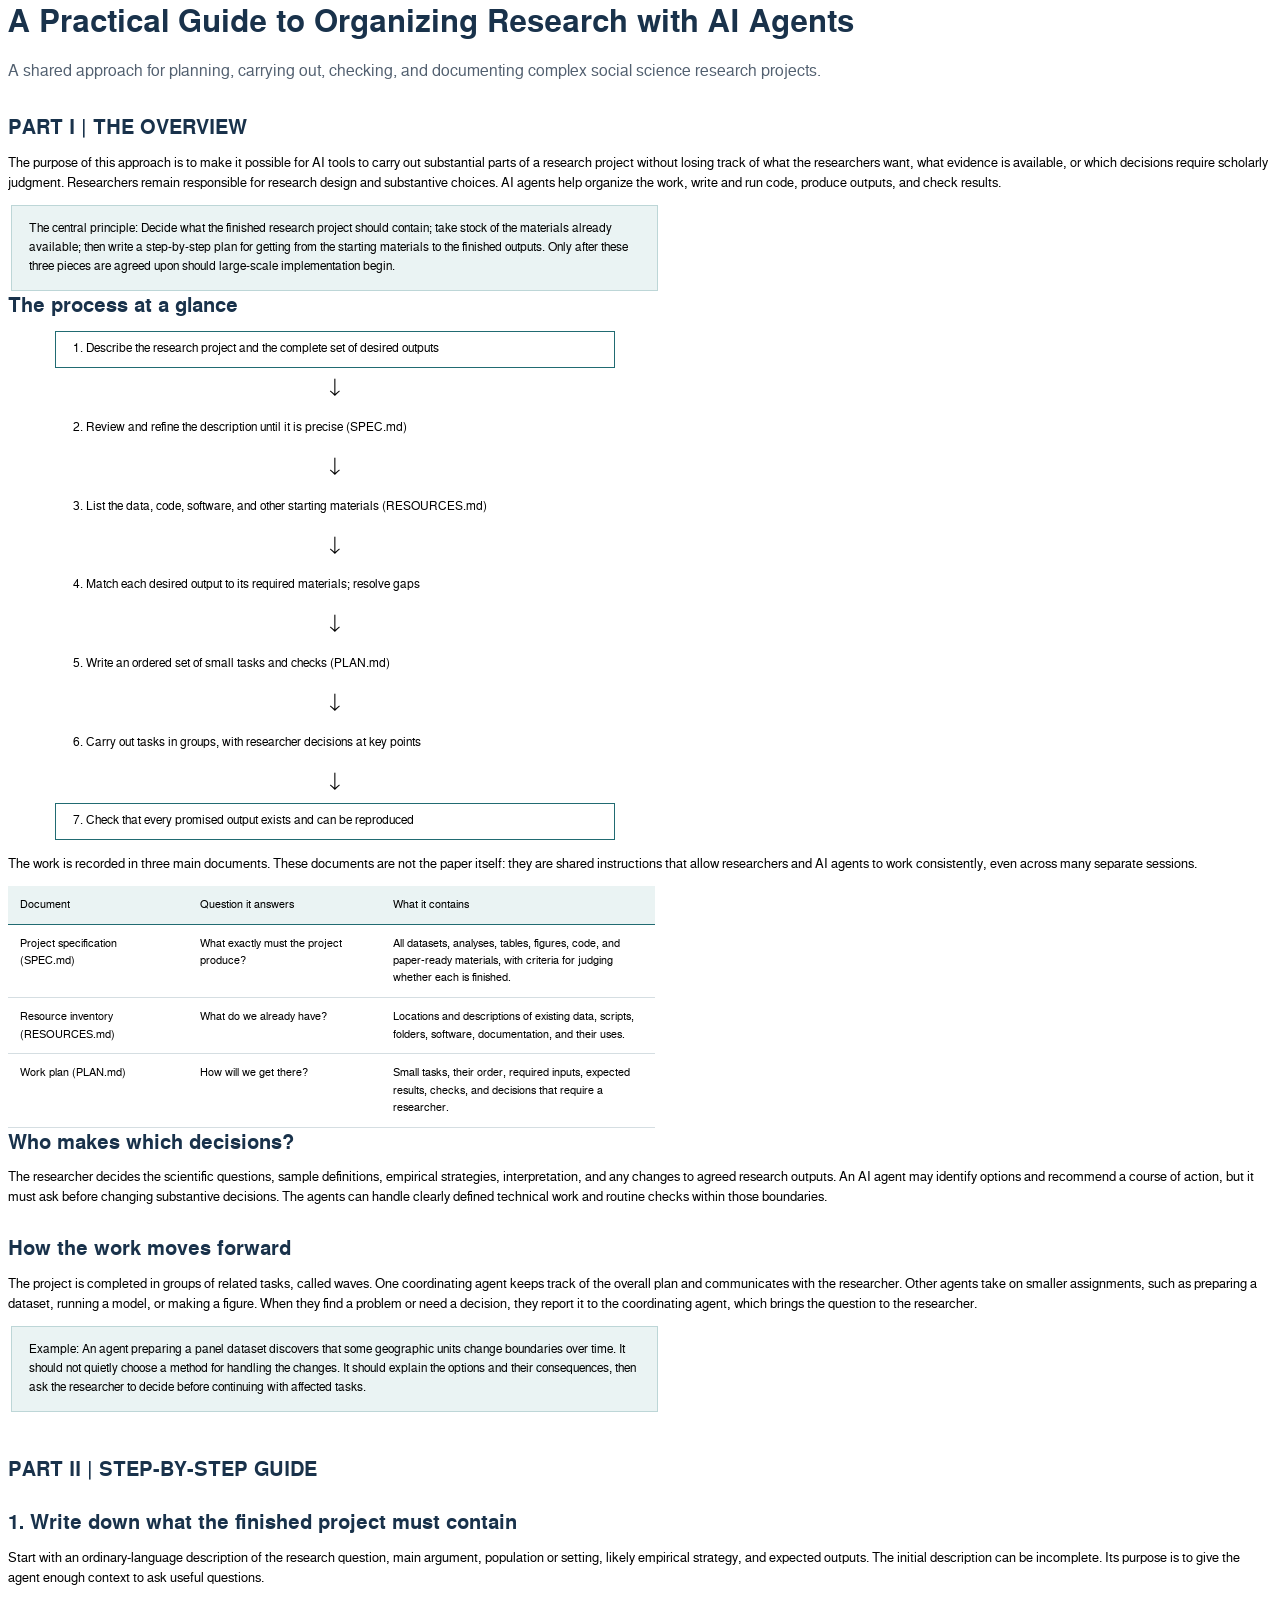
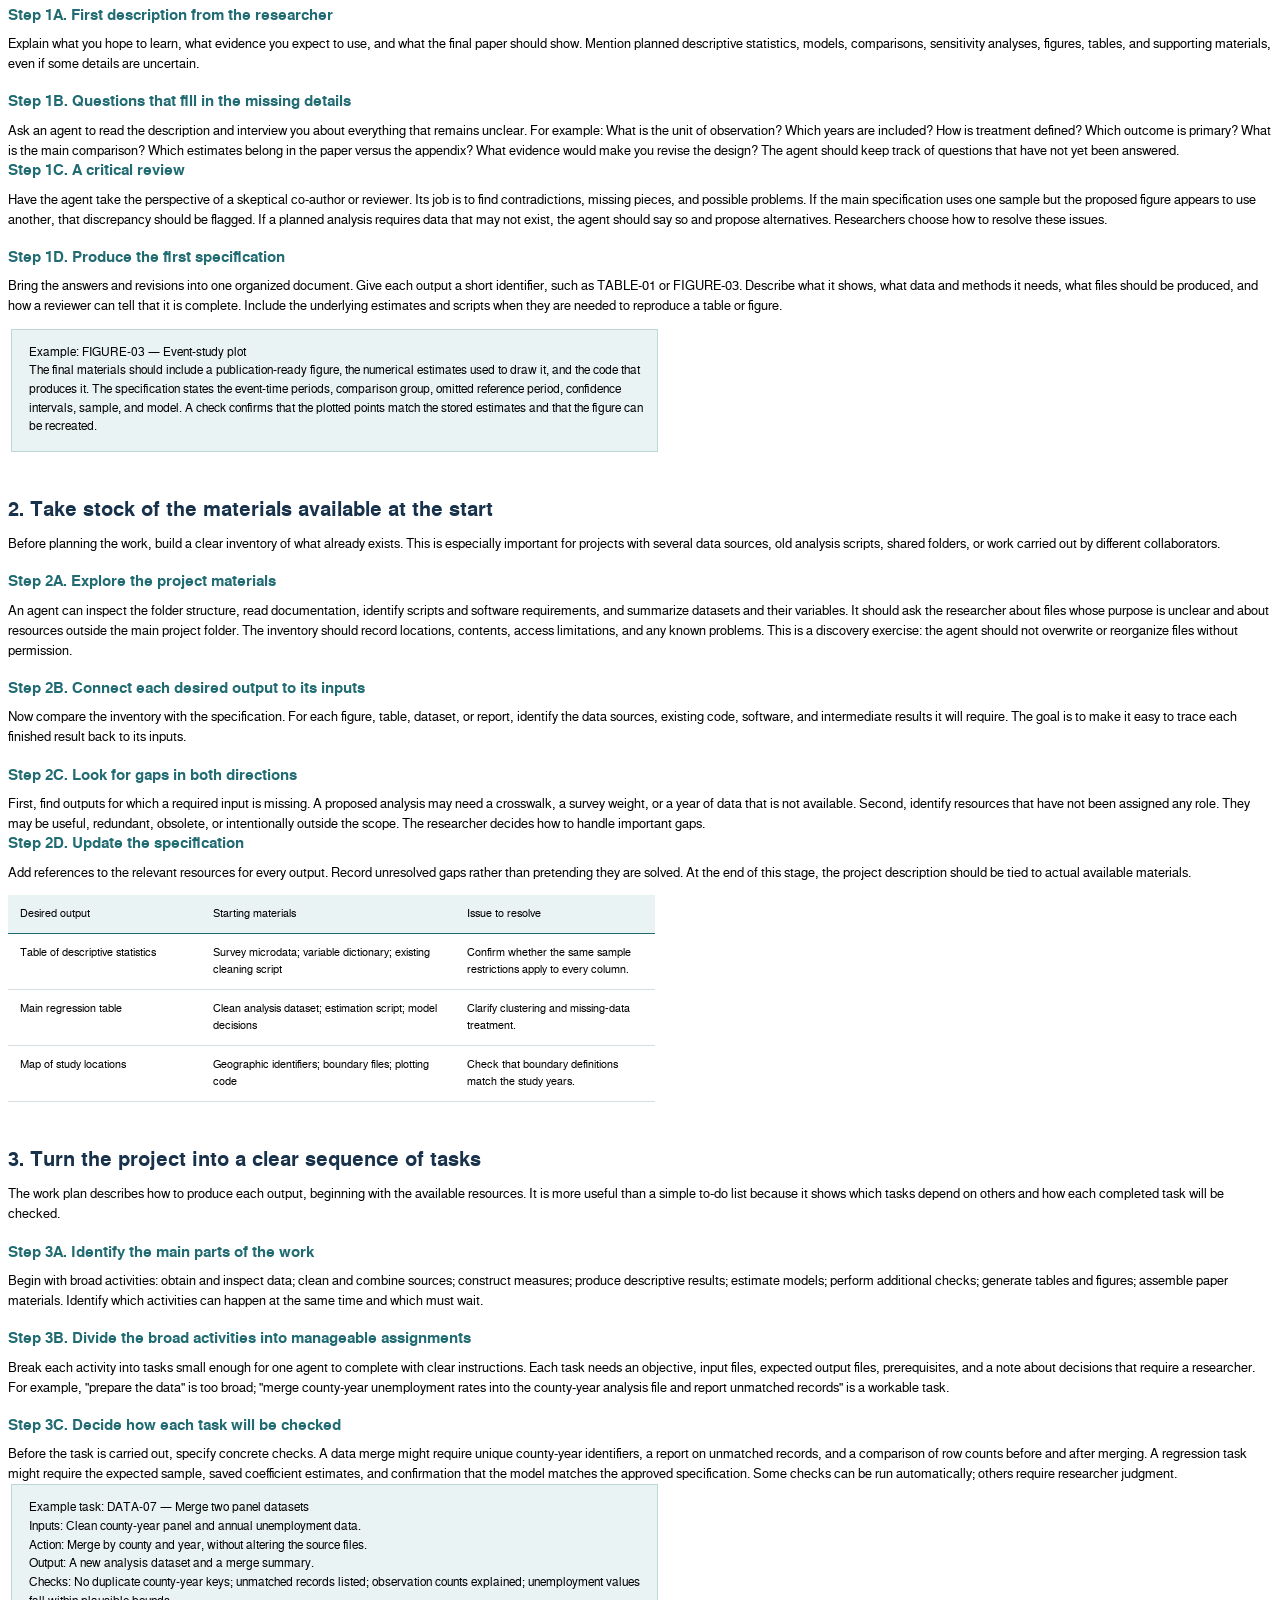
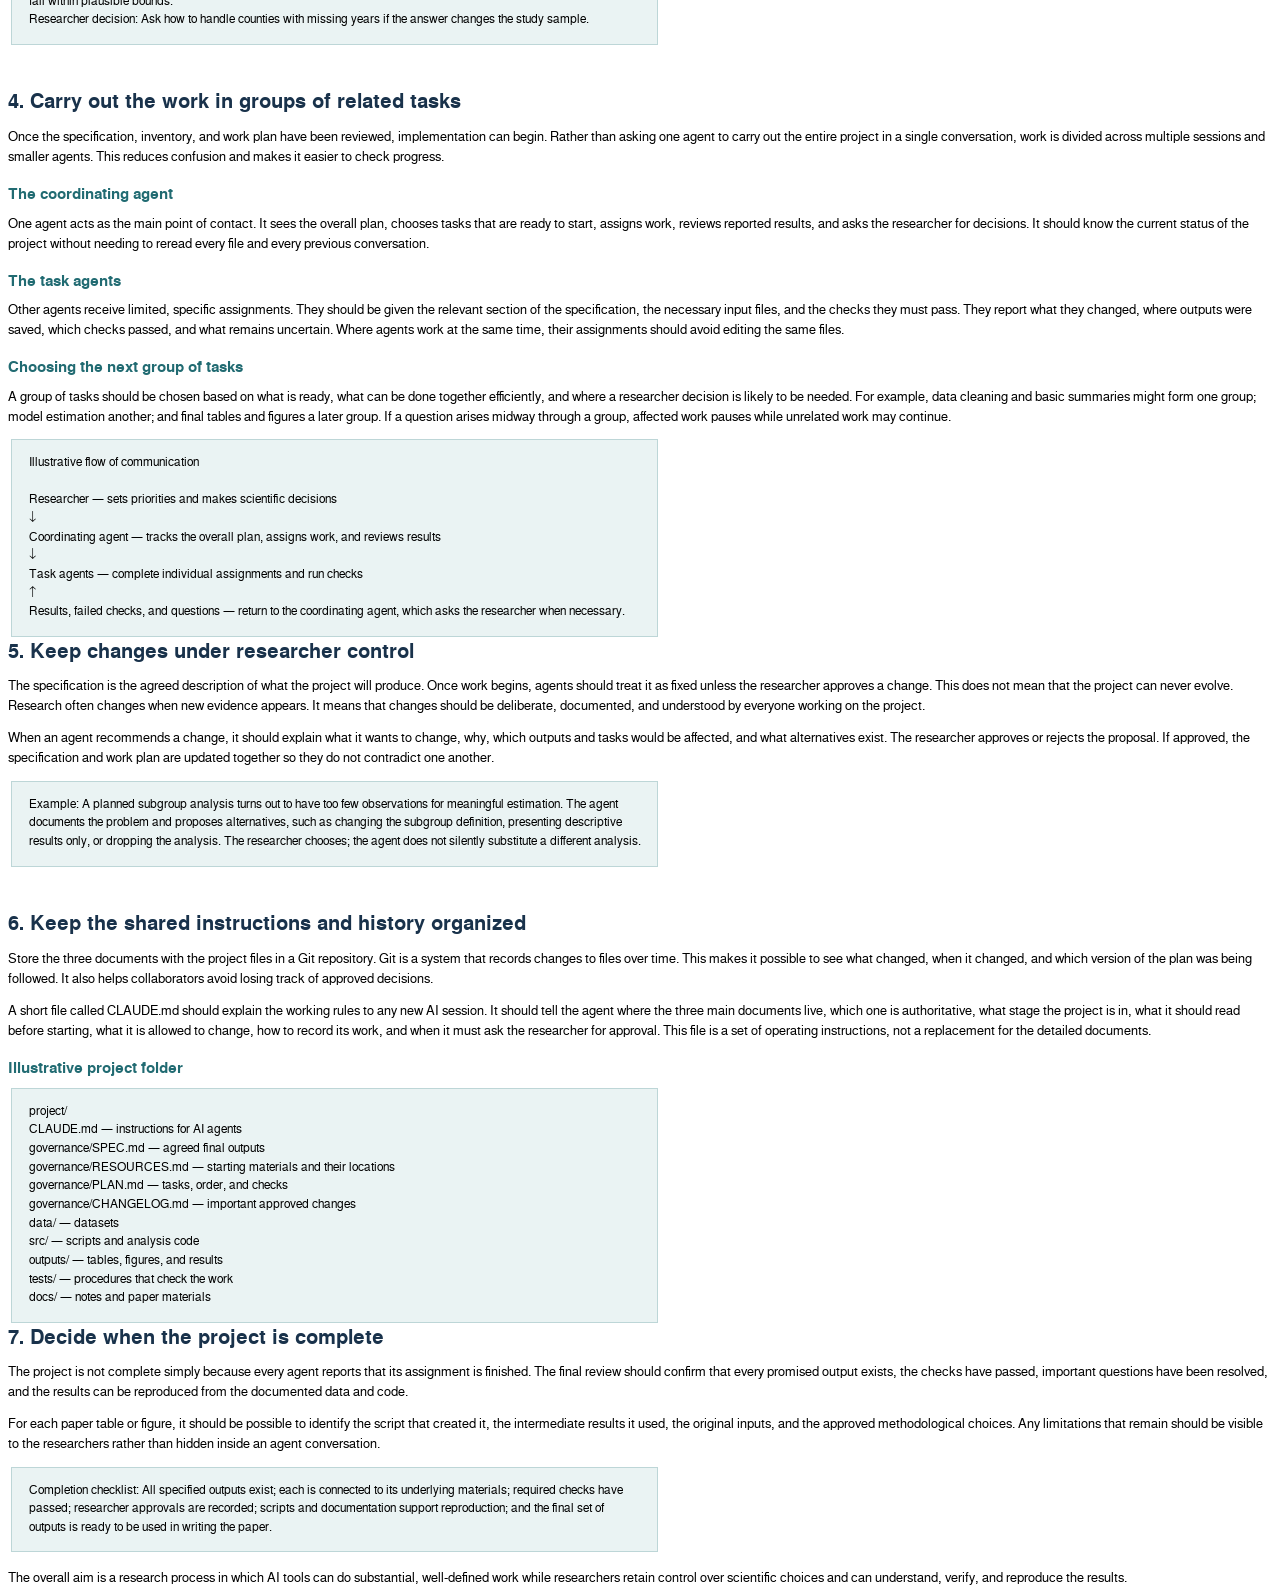
<file: research-guide/source/guide.html>
<!doctype html>
<html lang="en">
<head>
<meta charset="utf-8">
<!-- Source for "A Practical Guide to Organizing Research with AI Agents".
     Rebuilt v1 from the ReportLab PDF (Agentic_Research_Workflow_Research_Guide.pdf).
     Build: python build.py  ->  ../out/Research_Guide_rebuilt_v1.pdf
     Elements with class="pb" start a new page; they mirror the page breaks of
     the original PDF and can be removed if content changes. -->
<title>Agentic Research Workflow: A Practical Guide</title>
<meta name="author" content="Research collaboration">
<link rel="stylesheet" href="guide.css">
</head>
<body>

<!-- ============ PAGE 1 ============ -->
<h1>A Practical Guide to Organizing Research with AI Agents</h1>
<p class="subtitle">A shared approach for planning, carrying out, checking, and documenting complex social science research projects.</p>

<h2>PART I | THE OVERVIEW</h2>
<p>The purpose of this approach is to make it possible for AI tools to carry out substantial parts of a research project without losing track of what the researchers want, what evidence is available, or which decisions require scholarly judgment. Researchers remain responsible for research design and substantive choices. AI agents help organize the work, write and run code, produce outputs, and check results.</p>

<div class="callout">The central principle: Decide what the finished research project should contain; take stock of the materials already available; then write a step-by-step plan for getting from the starting materials to the finished outputs. Only after these three pieces are agreed upon should large-scale implementation begin.</div>

<!-- ============ PAGE 2 ============ -->
<h2 class="pb">The process at a glance</h2>
<div class="flow">
  <div class="step boxed">1. Describe the research project and the complete set of desired outputs</div>
  <div class="arrow">↓</div>
  <div class="step">2. Review and refine the description until it is precise (SPEC.md)</div>
  <div class="arrow">↓</div>
  <div class="step">3. List the data, code, software, and other starting materials (RESOURCES.md)</div>
  <div class="arrow">↓</div>
  <div class="step">4. Match each desired output to its required materials; resolve gaps</div>
  <div class="arrow">↓</div>
  <div class="step">5. Write an ordered set of small tasks and checks (PLAN.md)</div>
  <div class="arrow">↓</div>
  <div class="step">6. Carry out tasks in groups, with researcher decisions at key points</div>
  <div class="arrow">↓</div>
  <div class="step boxed">7. Check that every promised output exists and can be reproduced</div>
</div>

<p>The work is recorded in three main documents. These documents are not the paper itself: they are shared instructions that allow researchers and AI agents to work consistently, even across many separate sessions.</p>

<table class="docs">
  <colgroup><col style="width:135pt"><col style="width:145pt"><col style="width:205pt"></colgroup>
  <thead><tr><th>Document</th><th>Question it answers</th><th>What it contains</th></tr></thead>
  <tbody>
    <tr><td>Project specification<br>(SPEC.md)</td><td>What exactly must the project produce?</td><td>All datasets, analyses, tables, figures, code, and paper-ready materials, with criteria for judging whether each is finished.</td></tr>
    <tr><td>Resource inventory<br>(RESOURCES.md)</td><td>What do we already have?</td><td>Locations and descriptions of existing data, scripts, folders, software, documentation, and their uses.</td></tr>
    <tr><td>Work plan (PLAN.md)</td><td>How will we get there?</td><td>Small tasks, their order, required inputs, expected results, checks, and decisions that require a researcher.</td></tr>
  </tbody>
</table>

<!-- ============ PAGE 3 ============ -->
<h2 class="pb">Who makes which decisions?</h2>
<p>The researcher decides the scientific questions, sample definitions, empirical strategies, interpretation, and any changes to agreed research outputs. An AI agent may identify options and recommend a course of action, but it must ask before changing substantive decisions. The agents can handle clearly defined technical work and routine checks within those boundaries.</p>

<h2>How the work moves forward</h2>
<p>The project is completed in groups of related tasks, called waves. One coordinating agent keeps track of the overall plan and communicates with the researcher. Other agents take on smaller assignments, such as preparing a dataset, running a model, or making a figure. When they find a problem or need a decision, they report it to the coordinating agent, which brings the question to the researcher.</p>

<div class="callout">Example: An agent preparing a panel dataset discovers that some geographic units change boundaries over time. It should not quietly choose a method for handling the changes. It should explain the options and their consequences, then ask the researcher to decide before continuing with affected tasks.</div>

<h2>PART II | STEP-BY-STEP GUIDE</h2>

<h2>1. Write down what the finished project must contain</h2>
<p>Start with an ordinary-language description of the research question, main argument, population or setting, likely empirical strategy, and expected outputs. The initial description can be incomplete. Its purpose is to give the agent enough context to ask useful questions.</p>

<h3>Step 1A. First description from the researcher</h3>
<p>Explain what you hope to learn, what evidence you expect to use, and what the final paper should show. Mention planned descriptive statistics, models, comparisons, sensitivity analyses, figures, tables, and supporting materials, even if some details are uncertain.</p>

<h3>Step 1B. Questions that fill in the missing details</h3>
<p>Ask an agent to read the description and interview you about everything that remains unclear. For example: What is the unit of observation? Which years are included? How is treatment defined? Which outcome is primary? What is the main comparison? Which estimates belong in the paper versus the appendix? What evidence would make you revise the design? The agent should keep track of questions that have not yet been answered.</p>

<!-- ============ PAGE 4 ============ -->
<h3 class="pb">Step 1C. A critical review</h3>
<p>Have the agent take the perspective of a skeptical co-author or reviewer. Its job is to find contradictions, missing pieces, and possible problems. If the main specification uses one sample but the proposed figure appears to use another, that discrepancy should be flagged. If a planned analysis requires data that may not exist, the agent should say so and propose alternatives. Researchers choose how to resolve these issues.</p>

<h3>Step 1D. Produce the first specification</h3>
<p>Bring the answers and revisions into one organized document. Give each output a short identifier, such as TABLE-01 or FIGURE-03. Describe what it shows, what data and methods it needs, what files should be produced, and how a reviewer can tell that it is complete. Include the underlying estimates and scripts when they are needed to reproduce a table or figure.</p>

<div class="callout">Example: FIGURE-03 — Event-study plot<br>The final materials should include a publication-ready figure, the numerical estimates used to draw it, and the code that produces it. The specification states the event-time periods, comparison group, omitted reference period, confidence intervals, sample, and model. A check confirms that the plotted points match the stored estimates and that the figure can be recreated.</div>

<h2>2. Take stock of the materials available at the start</h2>
<p>Before planning the work, build a clear inventory of what already exists. This is especially important for projects with several data sources, old analysis scripts, shared folders, or work carried out by different collaborators.</p>

<h3>Step 2A. Explore the project materials</h3>
<p>An agent can inspect the folder structure, read documentation, identify scripts and software requirements, and summarize datasets and their variables. It should ask the researcher about files whose purpose is unclear and about resources outside the main project folder. The inventory should record locations, contents, access limitations, and any known problems. This is a discovery exercise: the agent should not overwrite or reorganize files without permission.</p>

<h3>Step 2B. Connect each desired output to its inputs</h3>
<p>Now compare the inventory with the specification. For each figure, table, dataset, or report, identify the data sources, existing code, software, and intermediate results it will require. The goal is to make it easy to trace each finished result back to its inputs.</p>

<h3>Step 2C. Look for gaps in both directions</h3>
<p>First, find outputs for which a required input is missing. A proposed analysis may need a crosswalk, a survey weight, or a year of data that is not available. Second, identify resources that have not been assigned any role. They may be useful, redundant, obsolete, or intentionally outside the scope. The researcher decides how to handle important gaps.</p>

<!-- ============ PAGE 5 ============ -->
<h3 class="pb">Step 2D. Update the specification</h3>
<p>Add references to the relevant resources for every output. Record unresolved gaps rather than pretending they are solved. At the end of this stage, the project description should be tied to actual available materials.</p>

<table class="map">
  <colgroup><col style="width:145pt"><col style="width:190pt"><col style="width:150pt"></colgroup>
  <thead><tr><th>Desired output</th><th>Starting materials</th><th>Issue to resolve</th></tr></thead>
  <tbody>
    <tr><td>Table of descriptive statistics</td><td>Survey microdata; variable dictionary; existing cleaning script</td><td>Confirm whether the same sample restrictions apply to every column.</td></tr>
    <tr><td>Main regression table</td><td>Clean analysis dataset; estimation script; model decisions</td><td>Clarify clustering and missing-data treatment.</td></tr>
    <tr><td>Map of study locations</td><td>Geographic identifiers; boundary files; plotting code</td><td>Check that boundary definitions match the study years.</td></tr>
  </tbody>
</table>

<h2>3. Turn the project into a clear sequence of tasks</h2>
<p>The work plan describes how to produce each output, beginning with the available resources. It is more useful than a simple to-do list because it shows which tasks depend on others and how each completed task will be checked.</p>

<h3>Step 3A. Identify the main parts of the work</h3>
<p>Begin with broad activities: obtain and inspect data; clean and combine sources; construct measures; produce descriptive results; estimate models; perform additional checks; generate tables and figures; assemble paper materials. Identify which activities can happen at the same time and which must wait.</p>

<h3>Step 3B. Divide the broad activities into manageable assignments</h3>
<p>Break each activity into tasks small enough for one agent to complete with clear instructions. Each task needs an objective, input files, expected output files, prerequisites, and a note about decisions that require a researcher. For example, "prepare the data" is too broad; "merge county-year unemployment rates into the county-year analysis file and report unmatched records" is a workable task.</p>

<h3>Step 3C. Decide how each task will be checked</h3>
<p>Before the task is carried out, specify concrete checks. A data merge might require unique county-year identifiers, a report on unmatched records, and a comparison of row counts before and after merging. A regression task might require the expected sample, saved coefficient estimates, and confirmation that the model matches the approved specification. Some checks can be run automatically; others require researcher judgment.</p>

<!-- ============ PAGE 6 ============ -->
<div class="callout pb">Example task: DATA-07 — Merge two panel datasets<br>Inputs: Clean county-year panel and annual unemployment data.<br>Action: Merge by county and year, without altering the source files.<br>Output: A new analysis dataset and a merge summary.<br>Checks: No duplicate county-year keys; unmatched records listed; observation counts explained; unemployment values fall within plausible bounds.<br>Researcher decision: Ask how to handle counties with missing years if the answer changes the study sample.</div>

<h2>4. Carry out the work in groups of related tasks</h2>
<p>Once the specification, inventory, and work plan have been reviewed, implementation can begin. Rather than asking one agent to carry out the entire project in a single conversation, work is divided across multiple sessions and smaller agents. This reduces confusion and makes it easier to check progress.</p>

<h3>The coordinating agent</h3>
<p>One agent acts as the main point of contact. It sees the overall plan, chooses tasks that are ready to start, assigns work, reviews reported results, and asks the researcher for decisions. It should know the current status of the project without needing to reread every file and every previous conversation.</p>

<h3>The task agents</h3>
<p>Other agents receive limited, specific assignments. They should be given the relevant section of the specification, the necessary input files, and the checks they must pass. They report what they changed, where outputs were saved, which checks passed, and what remains uncertain. Where agents work at the same time, their assignments should avoid editing the same files.</p>

<h3>Choosing the next group of tasks</h3>
<p>A group of tasks should be chosen based on what is ready, what can be done together efficiently, and where a researcher decision is likely to be needed. For example, data cleaning and basic summaries might form one group; model estimation another; and final tables and figures a later group. If a question arises midway through a group, affected work pauses while unrelated work may continue.</p>

<div class="callout">Illustrative flow of communication<br><br>Researcher — sets priorities and makes scientific decisions<br>↓<br>Coordinating agent — tracks the overall plan, assigns work, and reviews results<br>↓<br>Task agents — complete individual assignments and run checks<br>↑<br>Results, failed checks, and questions — return to the coordinating agent, which asks the researcher when necessary.</div>

<!-- ============ PAGE 7 ============ -->
<h2 class="pb">5. Keep changes under researcher control</h2>
<p>The specification is the agreed description of what the project will produce. Once work begins, agents should treat it as fixed unless the researcher approves a change. This does not mean that the project can never evolve. Research often changes when new evidence appears. It means that changes should be deliberate, documented, and understood by everyone working on the project.</p>
<p>When an agent recommends a change, it should explain what it wants to change, why, which outputs and tasks would be affected, and what alternatives exist. The researcher approves or rejects the proposal. If approved, the specification and work plan are updated together so they do not contradict one another.</p>

<div class="callout">Example: A planned subgroup analysis turns out to have too few observations for meaningful estimation. The agent documents the problem and proposes alternatives, such as changing the subgroup definition, presenting descriptive results only, or dropping the analysis. The researcher chooses; the agent does not silently substitute a different analysis.</div>

<h2>6. Keep the shared instructions and history organized</h2>
<p>Store the three documents with the project files in a Git repository. Git is a system that records changes to files over time. This makes it possible to see what changed, when it changed, and which version of the plan was being followed. It also helps collaborators avoid losing track of approved decisions.</p>
<p>A short file called CLAUDE.md should explain the working rules to any new AI session. It should tell the agent where the three main documents live, which one is authoritative, what stage the project is in, what it should read before starting, what it is allowed to change, how to record its work, and when it must ask the researcher for approval. This file is a set of operating instructions, not a replacement for the detailed documents.</p>

<h3>Illustrative project folder</h3>
<div class="callout">project/<br>CLAUDE.md — instructions for AI agents<br>governance/SPEC.md — agreed final outputs<br>governance/RESOURCES.md — starting materials and their locations<br>governance/PLAN.md — tasks, order, and checks<br>governance/CHANGELOG.md — important approved changes<br>data/ — datasets<br>src/ — scripts and analysis code<br>outputs/ — tables, figures, and results<br>tests/ — procedures that check the work<br>docs/ — notes and paper materials</div>

<!-- ============ PAGE 8 ============ -->
<h2 class="pb">7. Decide when the project is complete</h2>
<p>The project is not complete simply because every agent reports that its assignment is finished. The final review should confirm that every promised output exists, the checks have passed, important questions have been resolved, and the results can be reproduced from the documented data and code.</p>
<p>For each paper table or figure, it should be possible to identify the script that created it, the intermediate results it used, the original inputs, and the approved methodological choices. Any limitations that remain should be visible to the researchers rather than hidden inside an agent conversation.</p>

<div class="callout">Completion checklist: All specified outputs exist; each is connected to its underlying materials; required checks have passed; researcher approvals are recorded; scripts and documentation support reproduction; and the final set of outputs is ready to be used in writing the paper.</div>

<p>The overall aim is a research process in which AI tools can do substantial, well-defined work while researchers retain control over scientific choices and can understand, verify, and reproduce the results.</p>

</body>
</html>
</file>
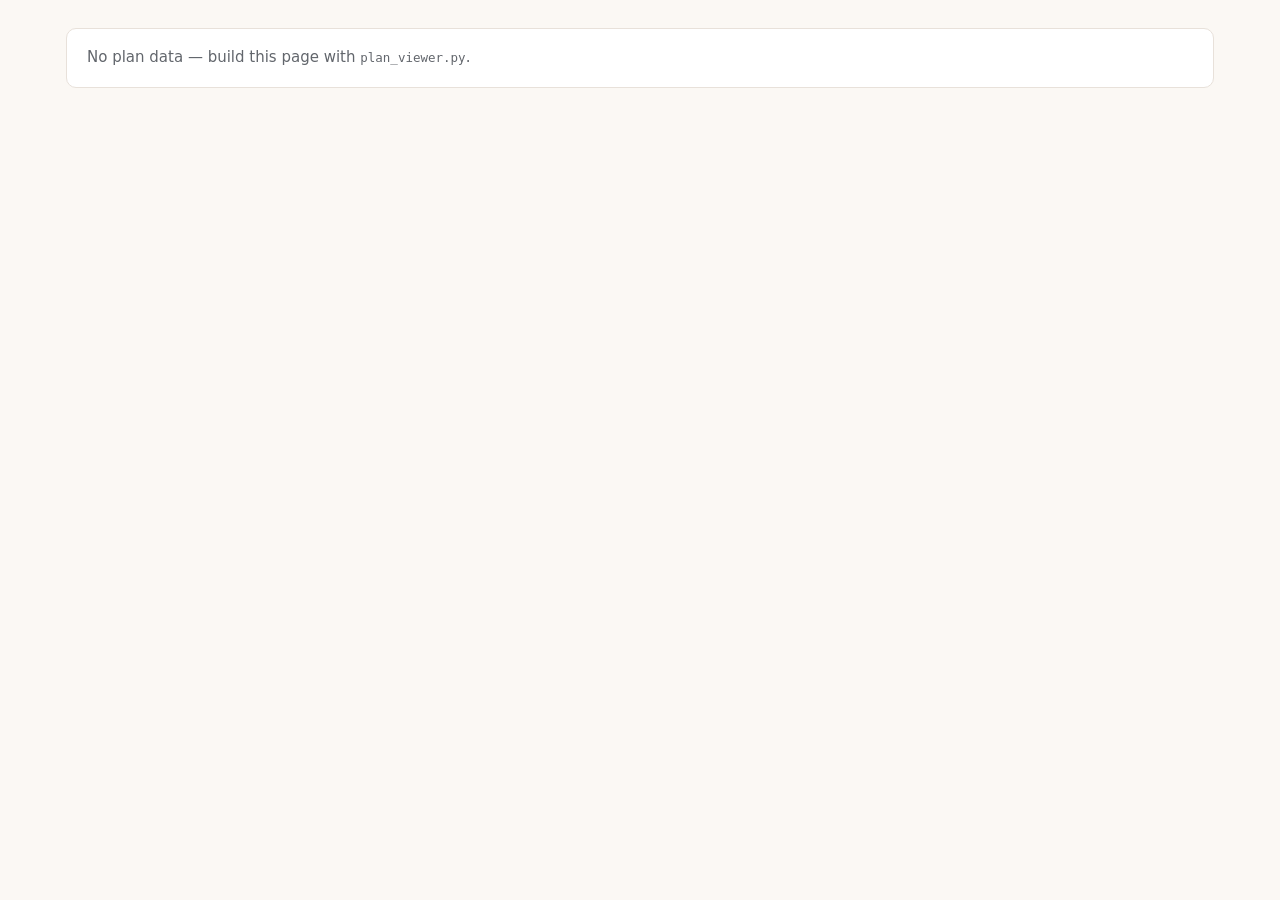
<file: research-planning/viewer/template.html>
<!doctype html>
<html lang="en">
<head>
<meta charset="utf-8">
<meta name="viewport" content="width=device-width, initial-scale=1">
<title>Plan Viewer</title>
<style>
:root{
  --bg:#fbf8f4; --card:#ffffff; --ink:#161719; --muted:#62666c; --rule:#e8e1da;
  --accent:#8c1515; --accent-tint:#f3e6e6;
  --o1:#4a6a8a; --o2:#5f7d5a; --o3:#a07a2c; --o4:#6d5a7d; --o5:#7a6f66;
  --serif:"Source Serif 4","Source Serif Pro",Georgia,"Times New Roman",serif;
  --sans:"Source Sans 3","Source Sans Pro","Segoe UI",system-ui,sans-serif;
  --colw:200px;
  color-scheme:light;
}
*{box-sizing:border-box}
body{margin:0;background:var(--bg);color:var(--ink);font:15px/1.45 var(--sans)}
.wrap{max-width:1180px;margin:0 auto;padding:28px 16px 40px}
.empty{background:var(--card);border:1px solid var(--rule);border-radius:10px;padding:18px 20px;color:var(--muted)}
header{display:flex;flex-wrap:wrap;gap:16px;align-items:flex-end;justify-content:space-between;border-bottom:1px solid var(--rule);padding-bottom:16px}
h1{font:600 30px/1.15 var(--serif);margin:0 0 6px}
.goal{font:18px/1.4 var(--serif);margin:0;max-width:62ch}
.meta{color:var(--muted);font-size:13px;margin-top:8px}
.tag{display:inline-block;border:1px solid currentColor;border-radius:999px;padding:0 8px;font-size:12px;line-height:18px}
.seg{display:inline-flex;border:1px solid var(--rule);border-radius:8px;overflow:hidden;background:var(--card)}
.seg button{border:0;background:none;padding:7px 16px;font:600 14px var(--sans);color:var(--muted);cursor:pointer}
.seg button[aria-pressed=true]{background:var(--ink);color:#fff}
.seg button:focus-visible{outline:2px solid var(--accent);outline-offset:-2px}
.legend{display:flex;flex-wrap:wrap;gap:14px;color:var(--muted);font-size:13px;margin:16px 0 10px}
.dot{display:inline-block;width:9px;height:9px;border-radius:50%;margin-right:6px;vertical-align:1px}
.scroller{overflow-x:auto;overflow-y:hidden;border:1px solid var(--rule);border-radius:10px;background:var(--card)}
.note{color:var(--muted);font-size:12.5px;margin-top:8px}
/* map */
.map{position:relative;display:grid;grid-auto-flow:row;grid-template-columns:repeat(var(--nw,5),minmax(150px,1fr)) minmax(260px,1.3fr);gap:0;padding:0 0 18px;min-width:min-content}
.col{padding:0 14px;border-right:1px dashed var(--rule)}
.col:last-child{border-right:0;background:#fdfbf8}
.col.dl{border-left:2px solid var(--ink)}
.colhead{font-size:12px;color:var(--muted);text-transform:uppercase;letter-spacing:.06em;padding:12px 0 14px}
.colhead b{display:block;color:var(--ink);font:600 15px var(--serif);text-transform:none;letter-spacing:0}
.colempty{color:var(--muted);font-size:12px;font-style:italic;margin:0 0 14px}
.node{position:relative;z-index:1;display:block;width:100%;text-align:left;background:var(--card);border:1px solid var(--rule);border-radius:9px;padding:9px 11px;margin-bottom:14px;cursor:pointer;font:inherit;color:inherit}
.node:hover,.tile:hover,.node.peer,.tile.peer{border-color:var(--muted)}
.node:focus-visible,.tile:focus-visible,.bar:focus-visible,.chip:focus-visible,.close:focus-visible,summary:focus-visible{outline:2px solid var(--accent);outline-offset:2px}
.node .lbl{font-weight:600;line-height:1.25}
.node .sub{display:flex;justify-content:space-between;align-items:center;gap:8px;color:var(--muted);font-size:12px;margin-top:5px}
.tile{display:flex;gap:10px;align-items:flex-start;width:100%;text-align:left;background:var(--card);border:1px solid var(--rule);border-radius:9px;padding:9px 11px;margin-bottom:14px;cursor:pointer;font:inherit;color:inherit;position:relative;z-index:1}
.tile svg{flex:none;width:24px;height:24px;margin-top:1px}
.tile .lbl{display:block;font-weight:600;line-height:1.2}
.tile .id{display:block;font-size:11.5px;color:var(--muted);margin-top:2px}
.tile .sub{color:var(--muted);font-size:12px;line-height:1.35;margin-top:2px;display:-webkit-box;-webkit-line-clamp:2;-webkit-box-orient:vertical;overflow:hidden}
svg.edges{position:absolute;left:0;top:0;pointer-events:none;z-index:0;overflow:visible}
svg.edges path{fill:none;stroke:#ebe5de;stroke-width:1;transition:stroke .12s,stroke-width .12s,opacity .12s}
svg.edges.hl path{opacity:.25}
svg.edges.hl path.on{opacity:1;stroke:var(--muted);stroke-width:1.4}
/* timeline */
.tl{position:relative;display:grid;min-width:min-content;font-size:14px}
.tl .h{font-size:12px;color:var(--muted);padding:12px 8px;border-bottom:1px solid var(--rule)}
.tl .h b{display:block;color:var(--ink);font:600 14px var(--serif)}
.why{display:block;text-transform:none;letter-spacing:0;font-size:12.5px;margin-top:3px}
.tl .owner{grid-column:1/-1;font-size:12px;color:var(--muted);text-transform:uppercase;letter-spacing:.06em;padding:12px 10px 4px}
.tl .rl{grid-column:1;padding:6px 10px;color:var(--muted);font-size:12px;white-space:nowrap}
.bar{margin:4px 3px;border-radius:6px;border:1px solid transparent;padding:4px 9px;text-align:left;font:600 13px var(--sans);color:#fff;cursor:pointer;white-space:normal;line-height:1.2;overflow:hidden;min-width:0}
.bar .bl{display:-webkit-box;-webkit-line-clamp:2;-webkit-box-orient:vertical;overflow:hidden}
.bar.deliv{background:var(--card)!important;color:var(--ink);border:1px solid var(--rule);font-weight:600}
.dlrule{position:absolute;top:0;bottom:0;left:0;border-left:2px solid var(--ink);pointer-events:none}
/* dialog */
dialog{border:0;border-radius:12px;padding:0;width:min(720px,calc(100vw - 32px));max-height:calc(100vh - 48px);overflow:auto;box-shadow:0 18px 60px rgba(0,0,0,.18);color:var(--ink);background:var(--card)}
dialog::backdrop{background:rgba(22,23,25,.35)}
.dh{padding:20px 22px 12px;border-bottom:1px solid var(--rule);position:sticky;top:0;background:var(--card);z-index:2}
.dh h2{font:600 22px/1.2 var(--serif);margin:0 0 6px;padding-right:28px}
.dh p{margin:0;font:16px/1.45 var(--serif)}
.dh .close{position:absolute;right:12px;top:12px;border:0;background:none;font-size:22px;color:var(--muted);cursor:pointer;line-height:1;padding:2px 6px}
.facts{display:flex;flex-wrap:wrap;gap:6px 16px;color:var(--muted);font-size:13px;margin-top:10px}
.facts .you{color:var(--accent);font-weight:600}
.ask{color:var(--accent);font-weight:600}
.db{padding:6px 22px 22px}
.db h3{font:600 13px var(--sans);text-transform:uppercase;letter-spacing:.06em;color:var(--muted);margin:18px 0 6px;display:flex;justify-content:space-between;gap:10px}
.db h3 .src{text-transform:none;letter-spacing:0;font-weight:400;font-size:12px}
.verb{border-left:3px solid var(--rule);padding:4px 0 4px 12px;margin:0;overflow-x:auto}
.verb p{margin:0 0 6px}.verb p:last-child{margin-bottom:0}
.verb table.cb{margin:4px 0 8px}
.db ul{margin:0;padding-left:18px}
.db li{margin:2px 0}
.rdesc{color:var(--muted)}
.chip{border:1px solid var(--rule);background:var(--bg);border-radius:6px;padding:2px 8px;font:inherit;font-size:13px;cursor:pointer;margin:2px 4px 2px 0;color:inherit}
.chip:hover{border-color:var(--muted)}
.order div{margin:2px 0}
.mockbox{position:relative;border:1px solid var(--rule);border-radius:8px;padding:14px;overflow:auto;background:#fff}
.mockbox::after{content:"";position:absolute;inset:0;pointer-events:none;background:url("data:image/svg+xml,%3Csvg xmlns='http://www.w3.org/2000/svg' width='400' height='200'%3E%3Ctext x='200' y='122' text-anchor='middle' transform='rotate(-18 200 100)' font-family='sans-serif' font-weight='700' font-size='64' fill='rgba(98,102,108,.08)'%3EMOCKUP%3C/text%3E%3C/svg%3E") center/min(100%,400px) no-repeat}
.mockcap{color:var(--muted);font-size:12.5px;margin-top:6px}
.nomock{color:var(--muted);font-style:italic;margin:14px 0 0}
table.rt{border-collapse:collapse;font:14px var(--serif);margin:0 auto}
table.rt th,table.rt td{padding:3px 14px;text-align:center}
table.rt td:first-child,table.rt th:first-child{text-align:left}
table.rt thead tr{border-top:1.5px solid var(--ink);border-bottom:1px solid var(--ink)}
table.rt tbody tr.ft{border-top:1px solid var(--ink)}
table.rt tbody tr.end{border-bottom:1.5px solid var(--ink)}
table.rt .se{color:var(--muted)}
table.cb{border-collapse:collapse;width:100%;font-size:13.5px}
table.cb th{text-align:left;color:var(--muted);font-weight:600;border-bottom:1px solid var(--ink);padding:4px 8px}
table.cb td{border-bottom:1px solid var(--rule);padding:4px 8px;vertical-align:top}
.dims{font:600 14px var(--serif);margin-bottom:8px}
.dims small{font:400 12px var(--sans);color:var(--muted)}
.mlegend{font-size:12px;color:var(--muted);margin-top:4px}
.ro{list-style:none;margin:0;padding:0;font-family:var(--serif)}
.ro li{display:grid;grid-template-columns:2.2em 1fr auto;gap:4px 10px;padding:8px 0;border-bottom:1px solid var(--rule)}
.ro .n{color:var(--muted)}
.ro .t{font-weight:600}
.ro .pp{color:var(--muted);font:13px var(--sans);white-space:nowrap}
.ro .sk{grid-column:2/3;display:grid;gap:4px}
.ro .sk i{display:block;height:6px;border-radius:3px;background:#efe9e2}
.ro .tot{border-bottom:0;font:600 13px var(--sans);color:var(--muted)}
.deck{display:grid;grid-template-columns:repeat(auto-fill,minmax(150px,1fr));gap:12px}
.slide{border:1px solid var(--rule);border-radius:4px;background:#fff;aspect-ratio:16/9;padding:8px 10px;display:flex;flex-direction:column;gap:5px;box-shadow:0 1px 2px rgba(0,0,0,.05)}
.slide .sn{font-size:11px;color:var(--muted)}
.slide .st{font:600 13px/1.2 var(--serif)}
.slide i{display:block;height:5px;border-radius:3px;background:#efe9e2}
.tree,.tree ul{list-style:none;margin:0;padding:0}
.tree{font:14px/1.35 var(--serif)}
.tree ul{margin-left:9px;padding-left:16px;border-left:1px solid var(--rule)}
.tree li{padding:3px 0}
.tree .f{display:inline-flex;align-items:center;gap:6px;font-weight:600}
.tree .f svg{flex:none}
.tree .dir>.f{color:var(--ink)}
.tree .nt{color:var(--muted);font:12.5px var(--sans);margin-left:8px}
.tree .ls{list-style:none;margin:2px 0 0 22px;padding:0;border-left:0;font:13px var(--sans);color:var(--muted)}
.tree .ls li{padding:1px 0}
.tree .ls b{font-weight:600;color:var(--ink)}
code{font-size:12.5px}
footer{color:var(--muted);font-size:12px;margin-top:22px;border-top:1px solid var(--rule);padding-top:10px}
footer details{margin-top:6px}
footer summary{cursor:pointer;width:max-content}
footer ul{margin:4px 0 0;padding-left:18px}
@media (max-width:640px){
  :root{--colw:170px}
  h1{font-size:24px}
  .map{display:block;min-width:0;padding:0 0 4px}
  .col{padding:0 12px 2px;border-right:0;border-bottom:1px dashed var(--rule)}
  .col:last-child{border-bottom:0}
  .col.dl{border-left:0;border-top:2px solid var(--ink)}
  .colhead{display:flex;flex-direction:row-reverse;justify-content:flex-end;align-items:baseline;gap:8px;padding:12px 0 10px}
  .colhead b{display:inline}
  .node,.tile{margin-bottom:10px}
  svg.edges{display:none}
}
</style>
</head>
<body>
<div class="wrap" id="app">
  <header>
    <div>
      <h1 id="title"></h1>
      <p class="goal" id="goal"></p>
      <div class="meta" id="meta"></div>
    </div>
    <div class="seg" role="group" aria-label="View">
      <button type="button" id="bMap" aria-pressed="true">Map</button>
      <button type="button" id="bTl" aria-pressed="false">Timeline</button>
    </div>
  </header>
  <div class="legend" id="legend"></div>
  <div class="scroller" id="scroller"></div>
  <div class="note">Tasks in one group are done together; you check them before the next group starts. Click any task or deliverable for details.</div>
  <footer id="foot"></footer>
</div>

<dialog id="dlg" aria-labelledby="dlgTitle"><div id="dlgBody"></div></dialog>

<script>
"use strict";
const PLAN = /*__PLAN_DATA__*/null;

(function(){
const $ = s => document.querySelector(s);
const esc = s => String(s == null ? '' : s).replace(/[&<>"']/g, c => ({'&':'&amp;','<':'&lt;','>':'&gt;','"':'&quot;',"'":'&#39;'}[c]));
const CAPTION = 'Mockup — placeholder values (b = 0, SE = 0.5). Not a result.';
const OHEX = ['#4a6a8a','#5f7d5a','#a07a2c','#6d5a7d','#7a6f66'];

if (!PLAN || typeof PLAN !== 'object') {
  $('#app').innerHTML = '<div class="empty">No plan data — build this page with <code>plan_viewer.py</code>.</div>';
  return;
}

/* ---- safe Markdown subset: escape everything, then `code`, **bold** and pipe tables ---- */
function inl(s){
  return String(s == null ? '' : s).split(/(`[^`\n]+`)/).map((p,i) =>
    i % 2 ? `<code>${esc(p.slice(1,-1))}</code>` : esc(p).replace(/\*\*(?=\S)([^*]*?\S)\*\*/g, '<strong>$1</strong>')
  ).join('');
}
function cells(line){
  let s = line.trim();
  if (s.startsWith('|')) s = s.slice(1);
  if (s.endsWith('|') && !s.endsWith('\\|')) s = s.slice(0,-1);
  const out = []; let cur = '', tick = false;
  for (let i = 0; i < s.length; i++){
    const c = s[i];
    if (c === '\\' && s[i+1] === '|'){ cur += '|'; i++; continue; }
    if (c === '`') tick = !tick;
    if (c === '|' && !tick){ out.push(cur.trim()); cur = ''; continue; }
    cur += c;
  }
  out.push(cur.trim());
  return out;
}
const SEP = /^\s*\|?\s*:?-+:?\s*(\|\s*:?-+:?\s*)*\|?\s*$/;
function mdBlock(src){
  const lines = String(src == null ? '' : src).replace(/\r\n?/g,'\n').split('\n');
  let h = '', para = [];
  const flush = () => { if (para.length) h += `<p>${para.map(inl).join('<br>')}</p>`; para = []; };
  for (let i = 0; i < lines.length; i++){
    const l = lines[i];
    if (l.trim().startsWith('|') && i + 1 < lines.length && lines[i+1].includes('-') && SEP.test(lines[i+1])){
      flush();
      const head = cells(l); i += 2;
      let body = '';
      while (i < lines.length && lines[i].trim().startsWith('|')){
        const r = cells(lines[i]);
        body += '<tr>' + head.map((_,k) => `<td>${inl(r[k] || '')}</td>`).join('') + '</tr>'; i++;
      }
      i--;
      h += `<table class="cb"><thead><tr>${head.map(c => `<th>${inl(c)}</th>`).join('')}</tr></thead><tbody>${body}</tbody></table>`;
    } else if (!l.trim()) flush();
    else para.push(l);
  }
  flush();
  return h || '<p>—</p>';
}

/* ---- data access ---- */
const arr = a => Array.isArray(a) ? a : [];
const waves = arr(PLAN.waves);
const tasks = arr(PLAN.tasks), delivs = arr(PLAN.deliverables);
const statuses = PLAN.statuses && typeof PLAN.statuses === 'object' ? PLAN.statuses : {};
const resources = PLAN.resources && typeof PLAN.resources === 'object' ? PLAN.resources : {};
const T = Object.fromEntries(tasks.map(t => [t.id, t]));
const D = Object.fromEntries(delivs.map(d => [d.id, d]));
const clampW = v => Math.max(0, Math.min(waves.length, v|0));
tasks.forEach(t => { t.s = clampW(t.s); t.e = Math.max(t.s, clampW(t.e));
  ['ver','res','deliv','deps','decisions'].forEach(k => { t[k] = arr(t[k]); }); });
const statusOf = t => statuses[t.status] || {n: t.status, c: 'o5'};
const statusName = l => l.n || '';
const statusCol = l => /^(o[1-5]|accent)$/.test(l.c) ? `var(--${l.c})` : 'var(--o5)';
const lbl = x => x.label || x.name || x.id;
const unblocks = id => tasks.filter(t => t.deps.includes(id)).map(t => t.id);
const producers = did => tasks.filter(t => t.deliv.includes(did)).map(t => t.id);
const wk = i => waves[i] ? waves[i].k : '';
const span = t => wk(t.s) + (t.e - t.s > 1 ? '–' + wk(t.e - 1) : '');

/* ---- header, legend, footer ---- */
const asks = tasks.filter(t => t.decisions.length).length;
$('#title').textContent = PLAN.title || '';
$('#goal').textContent = PLAN.goal || '';
document.title = (PLAN.title ? PLAN.title + ' — ' : '') + 'Plan Viewer';
$('#meta').innerHTML = `<span class="tag">${esc(PLAN.status || 'DRAFT')}</span>&nbsp; built ${esc(PLAN.built)} · ${tasks.length} task${tasks.length === 1 ? '' : 's'} · ${delivs.length} deliverable${delivs.length === 1 ? '' : 's'} · ${asks} need${asks === 1 ? 's' : ''} your decision` + (PLAN.deadline ? ` · deadline ${esc(PLAN.deadline)}` : '');
$('#legend').innerHTML = Object.values(statuses).map(l => `<span><span class="dot" style="background:${statusCol(l)}"></span>${esc(l.n)}</span>`).join('')
  + (asks ? `<span><span class="ask">your decision</span> = the task needs a choice from you</span>` : '');

(function footer(){
  const f = [];
  f.push(esc(PLAN.tool || 'plan-viewer'));
  f.push(`built ${esc(PLAN.built)}`);
  const src = PLAN.sources && typeof PLAN.sources === 'object' ? Object.entries(PLAN.sources) : [];
  if (src.length) f.push('sources ' + src.map(([k,h]) => `${esc(k)} <code>${esc(h)}</code>`).join(' · '));
  const L = PLAN.labels || {};
  if (L.by) f.push(`plain labels by ${esc(L.by)}${L.on ? ', ' + esc(L.on) : ''}${L.stale ? ' <strong>(out of date: the planning files changed since)</strong>' : ''}`);
  let h = f.join(' · ') + '; details are copied word for word from the planning files.';
  const w = arr(PLAN.warnings);
  if (w.length) h += `<details><summary>${w.length} build warning${w.length === 1 ? '' : 's'}</summary><ul>${w.map(x => `<li><code>${esc(x)}</code></li>`).join('')}</ul></details>`;
  $('#foot').innerHTML = h;
})();

/* ---- glyphs for deliverable types ---- */
function glyph(type){
  const g = {
    "coef-plot":'<line x1="16" y1="3" x2="16" y2="29" stroke="#c9c1b8"/><line x1="8" y1="9" x2="24" y2="9" stroke="#62666c"/><circle cx="16" cy="9" r="2.4" fill="#161719"/><line x1="6" y1="16" x2="26" y2="16" stroke="#62666c"/><circle cx="16" cy="16" r="2.4" fill="#161719"/><line x1="10" y1="23" x2="22" y2="23" stroke="#62666c"/><circle cx="16" cy="23" r="2.4" fill="#161719"/>',
    "regression-table":'<rect x="4" y="5" width="24" height="22" fill="none" stroke="#62666c"/><line x1="4" y1="11" x2="28" y2="11" stroke="#62666c"/><line x1="12" y1="5" x2="12" y2="27" stroke="#c9c1b8"/><line x1="20" y1="5" x2="20" y2="27" stroke="#c9c1b8"/>',
    "dataset":'<ellipse cx="16" cy="8" rx="10" ry="3.5" fill="none" stroke="#62666c"/><path d="M6 8v16c0 2 4.5 3.5 10 3.5s10-1.5 10-3.5V8" fill="none" stroke="#62666c"/><path d="M6 16c0 2 4.5 3.5 10 3.5s10-1.5 10-3.5" fill="none" stroke="#c9c1b8"/>',
    "chart":'<line x1="5" y1="4" x2="5" y2="27" stroke="#62666c"/><line x1="5" y1="27" x2="28" y2="27" stroke="#62666c"/><rect x="9" y="17" width="4" height="10" fill="#c9c1b8"/><rect x="16" y="11" width="4" height="16" fill="#62666c"/><rect x="23" y="20" width="4" height="7" fill="#c9c1b8"/>',
    "summary-table":'<rect x="4" y="5" width="24" height="22" fill="none" stroke="#62666c"/><line x1="4" y1="11" x2="28" y2="11" stroke="#62666c"/><line x1="4" y1="16.5" x2="28" y2="16.5" stroke="#c9c1b8"/><line x1="4" y1="22" x2="28" y2="22" stroke="#c9c1b8"/><line x1="13" y1="5" x2="13" y2="27" stroke="#c9c1b8"/>',
    "report-outline":'<path d="M8 3h12l5 5v21H8z" fill="none" stroke="#62666c"/><path d="M20 3v5h5" fill="none" stroke="#62666c"/><line x1="11" y1="13" x2="22" y2="13" stroke="#62666c"/><line x1="11" y1="18" x2="22" y2="18" stroke="#c9c1b8"/><line x1="11" y1="23" x2="19" y2="23" stroke="#c9c1b8"/>',
    "deck-outline":'<rect x="3" y="6" width="26" height="16" rx="1.5" fill="none" stroke="#62666c"/><line x1="7" y1="11" x2="19" y2="11" stroke="#62666c"/><line x1="7" y1="15" x2="24" y2="15" stroke="#c9c1b8"/><line x1="16" y1="22" x2="16" y2="27" stroke="#62666c"/><line x1="11" y1="27" x2="21" y2="27" stroke="#62666c"/>',
    "replication-package":'<path d="M3 8.5V25.5h26V11H15l-2.5-2.5z" fill="none" stroke="#62666c"/><line x1="3" y1="13.5" x2="29" y2="13.5" stroke="#62666c"/><line x1="8" y1="18" x2="20" y2="18" stroke="#c9c1b8"/><line x1="8" y1="21.5" x2="16" y2="21.5" stroke="#c9c1b8"/>'
  }[type] || '<rect x="6" y="5" width="20" height="22" rx="2" fill="none" stroke="#62666c"/>';
  return `<svg width="32" height="32" viewBox="0 0 32 32" aria-hidden="true">${g}</svg>`;
}

/* ---- MAP ---- */
const narrow = window.matchMedia ? window.matchMedia('(max-width:640px)') : {matches:false};
function nodeHTML(t){
  const l = statusOf(t);
  const sp = t.e - t.s > 1 ? `${esc(span(t))} · ` : '';
  return `<button type="button" class="node" data-t="${esc(t.id)}"><div class="lbl">${esc(lbl(t))}</div><div class="sub"><span><span class="dot" style="background:${statusCol(l)}"></span>${esc(statusName(l))}</span><span>${t.decisions.length ? '<span class="ask">your decision</span> · ' : ''}${sp}${esc(t.id)}</span></div></button>`;
}
function renderMap(){
  const cols = waves.map((w,i) => {
    const ts = tasks.filter(t => t.s === i);
    return `<div class="col" data-c="${i}"><div class="colhead"><b>${esc(w.k)}</b>${w.d ? `<span class="why">${esc(w.d)}</span>` : ''}</div>${ts.length ? ts.map(nodeHTML).join('') : '<p class="colempty">No tasks in this group.</p>'}</div>`;
  }).join('');
  const res = `<div class="col${PLAN.deadline ? ' dl' : ''}"><div class="colhead">${PLAN.deadline ? 'deadline ' + esc(PLAN.deadline) : 'at the end'}<b>What you’ll get</b></div>${
    delivs.map(d => `<button type="button" class="tile" data-d="${esc(d.id)}">${glyph(d.type)}<span><span class="lbl">${esc(lbl(d))}</span><span class="id">${esc(d.id)}</span>${d.plain ? `<span class="sub">${esc(d.plain)}</span>` : ''}</span></button>`).join('')}</div>`;
  hoverId = null; hlId = null;
  $('#scroller').innerHTML = `<div class="map" id="map" style="--nw:${waves.length}">${cols}${res}<svg class="edges" id="edges" aria-hidden="true"></svg></div>`;
  requestAnimationFrame(drawEdges);
}
function drawEdges(){
  const map = $('#map'), svg = $('#edges'); if (!map || !svg) return;
  if (narrow.matches){ svg.innerHTML = ''; return; }
  const box = map.getBoundingClientRect();
  const r = el => { const b = el.getBoundingClientRect(); return {l:b.left-box.left, r:b.right-box.left, t:b.top-box.top, b:b.bottom-box.top, y:b.top-box.top+b.height/2}; };
  const el = id => map.querySelector(`[data-t="${CSS.escape(id)}"],[data-d="${CSS.escape(id)}"]`);
  const E = [];
  tasks.forEach(t => t.deps.forEach(d => { if (T[d]) E.push({a:d, b:t.id, cls:''}); }));
  tasks.forEach(t => t.deliv.forEach(d => { if (D[d]) E.push({a:t.id, b:d, cls:''}); }));
  const R = {};
  const rect = id => { if (!(id in R)){ const e = el(id); R[id] = e ? r(e) : null; } return R[id]; };
  const live = E.filter(x => rect(x.a) && rect(x.b));
  /* spread anchors along each side: outgoing sorted by target height, incoming by source height */
  const outs = {}, ins = {};
  live.forEach(x => { (outs[x.a] = outs[x.a] || []).push(x); (ins[x.b] = ins[x.b] || []).push(x); });
  const yAt = (R1, i, n) => R1.t + (R1.b - R1.t) * (i + 1) / (n + 1);
  Object.values(outs).forEach(xs => xs.sort((p, q) => rect(p.b).y - rect(q.b).y).forEach((x, i) => { x.ya = yAt(rect(x.a), i, xs.length); }));
  Object.values(ins).forEach(xs => xs.sort((p, q) => rect(p.a).y - rect(q.a).y).forEach((x, i) => { x.yb = yAt(rect(x.b), i, xs.length); }));
  const path = x => {
    const A = rect(x.a), B = rect(x.b);
    const at = `class="e${x.cls ? ' ' + x.cls : ''}" data-a="${esc(x.a)}" data-b="${esc(x.b)}"`;
    if (B.l >= A.r - 1){ const mx = (A.r + B.l) / 2;
      return `<path ${at} d="M${A.r},${x.ya} C${mx},${x.ya} ${mx},${x.yb} ${B.l},${x.yb}"/>`; }
    if (B.r > A.l && B.l < A.r){ /* same column: vertical connector on the left edge */
      const cx = Math.max(A.l, B.l) + 14, down = B.t >= A.b;
      const y1 = down ? A.b : A.t, y2 = down ? B.t : B.b, my = (y1 + y2) / 2;
      return `<path ${at} d="M${cx},${y1} C${cx},${my} ${cx},${my} ${cx},${y2}"/>`; }
    const mx = (A.l + B.r) / 2; /* backward link */
    return `<path ${at} d="M${A.l},${x.ya} C${mx},${x.ya} ${mx},${x.yb} ${B.r},${x.yb}"/>`;
  };
  svg.setAttribute('width', map.scrollWidth); svg.setAttribute('height', map.scrollHeight);
  svg.innerHTML = live.map(path).join('');
  highlight(hlId);
}
/* edge highlight on hover and keyboard focus */
let hlId = null, hoverId = null;
function highlight(id){
  hlId = id;
  const map = $('#map'), svg = $('#edges'); if (!map || !svg) return;
  map.querySelectorAll('.peer').forEach(x => x.classList.remove('peer'));
  svg.querySelectorAll('path.on').forEach(x => x.classList.remove('on'));
  if (!id){ svg.classList.remove('hl'); return; }
  svg.classList.add('hl');
  svg.querySelectorAll('path').forEach(pth => {
    const a = pth.getAttribute('data-a'), b = pth.getAttribute('data-b');
    if (a !== id && b !== id) return;
    pth.classList.add('on');
    const other = map.querySelector(`[data-t="${CSS.escape(a === id ? b : a)}"],[data-d="${CSS.escape(a === id ? b : a)}"]`);
    if (other) other.classList.add('peer');
  });
}
const hlTarget = e => { const n = e.target && e.target.closest ? e.target.closest('.map .node,.map .tile') : null; return n ? (n.dataset.t || n.dataset.d) : null; };
const focusedId = () => { const a = document.activeElement; return a && a.closest && a.closest('.map .node,.map .tile') ? (a.dataset.t || a.dataset.d) : null; };
const sc = $('#scroller');
sc.addEventListener('mouseover', e => { const id = hlTarget(e); if (id && id !== hoverId){ hoverId = id; highlight(id); } });
sc.addEventListener('mouseout', e => { const id = hlTarget(e); if (!id) return;
  const to = e.relatedTarget && e.relatedTarget.closest ? e.relatedTarget.closest('.map .node,.map .tile') : null;
  if (to && (to.dataset.t || to.dataset.d) === id) return;
  hoverId = null; highlight(focusedId()); });
sc.addEventListener('focusin', e => { const id = hlTarget(e); highlight(id || hoverId); });
sc.addEventListener('focusout', e => { const to = e.relatedTarget && e.relatedTarget.closest ? e.relatedTarget.closest('.map .node,.map .tile') : null;
  if (!to) highlight(hoverId); });

/* ---- TIMELINE ---- */
function renderTimeline(){
  const n = waves.length;
  let h = `<div class="tl" style="grid-template-columns:170px repeat(${n},minmax(150px,1fr)) 170px">`;
  h += `<div class="h"></div>` + waves.map(w => `<div class="h"><b>${esc(w.k)}</b>${w.d ? `<span class="why">${esc(w.d)}</span>` : ''}</div>`).join('')
    + `<div class="h">${PLAN.deadline ? 'deadline ' + esc(PLAN.deadline) : 'at the end'}<b>What you’ll get</b></div>`;
  for (const [key, l] of Object.entries(statuses)){
    const ts = tasks.filter(t => t.status === key); if (!ts.length) continue;
    h += `<div class="owner">${esc(statusName(l))}</div>`;
    ts.forEach(t => {
      h += `<div class="rl">${esc(t.id)}</div>`;
      h += `<button type="button" class="bar" data-t="${esc(t.id)}" style="grid-column:${t.s+2}/${Math.max(t.e, t.s+1)+2};background:${statusCol(l)}" title="${esc(lbl(t))}"><span class="bl">${esc(lbl(t))}</span></button>`;
    });
  }
  const orphans = tasks.filter(t => !statuses[t.status]);
  if (orphans.length){ h += `<div class="owner">Other</div>`;
    orphans.forEach(t => { h += `<div class="rl">${esc(t.id)}</div><button type="button" class="bar" data-t="${esc(t.id)}" style="grid-column:${t.s+2}/${Math.max(t.e, t.s+1)+2};background:var(--o5)" title="${esc(lbl(t))}"><span class="bl">${esc(lbl(t))}</span></button>`; }); }
  h += `<div class="owner">What you’ll get</div>`;
  delivs.forEach(d => { h += `<div class="rl">${esc(d.id)}</div><button type="button" class="bar deliv" data-d="${esc(d.id)}" style="grid-column:${n+2}" title="${esc(lbl(d))}"><span class="bl">${esc(lbl(d))}</span></button>`; });
  if (PLAN.deadline) h += `<div class="dlrule" style="grid-column:${n+2}/${n+3}" aria-hidden="true"></div>`;
  $('#scroller').innerHTML = h + `</div>`;
}

/* ---- MOCKUPS (all numbers are nulls: b = 0, SE = 0.5) ---- */
const sarr = a => arr(a).map(x => String(x));
function coefPanel(terms, models, title){
  const W = 560, rowH = 22, gap = 12, left = 120, right = W - 20, x = v => left + (v + 2) / 4 * (right - left);
  const top = title ? 30 : 14, groupH = models.length * rowH + gap;
  const H = top + terms.length * groupH + 40;
  let s = `<svg viewBox="0 0 ${W} ${H}" width="100%" style="max-width:${W}px;display:block;font:12px var(--sans)" role="img" aria-label="Coefficient plot mockup">`;
  if (title) s += `<text x="${left}" y="16" fill="#161719" style="font:600 13px var(--serif)">${esc(title)}</text>`;
  s += `<line x1="${x(0)}" y1="${top-6}" x2="${x(0)}" y2="${H-34}" stroke="#c9c1b8" stroke-dasharray="3 3"/>`;
  terms.forEach((term, ti) => {
    const y0 = top + ti * groupH + rowH / 2;
    s += `<text x="${left-12}" y="${y0 + (models.length - 1) * rowH / 2 + 4}" text-anchor="end" fill="#161719">${esc(term)}</text>`;
    models.forEach((m, mi) => { const y = y0 + mi * rowH, c = OHEX[mi % 5];
      s += `<line x1="${x(-0.98)}" y1="${y}" x2="${x(0.98)}" y2="${y}" stroke="${c}" stroke-width="1.6"/><circle cx="${x(0)}" cy="${y}" r="4" fill="${c}"/>`; });
  });
  [-2,-1,0,1,2].forEach(v => { s += `<text x="${x(v)}" y="${H-18}" text-anchor="middle" fill="#62666c">${v}</text>`; });
  return s + `<text x="${(left+right)/2}" y="${H-3}" text-anchor="middle" fill="#62666c">Estimate (95% CI)</text></svg>`;
}
function mockCoef(f){
  const terms = sarr(f.terms), models = sarr(f.models), facets = sarr(f.facets);
  const s = facets.length ? facets.map(fc => coefPanel(terms, models, fc)).join('') : coefPanel(terms, models, '');
  return s + `<div class="mlegend">${models.map((m,i) => `<span class="dot" style="background:${OHEX[i%5]}"></span>${esc(m)}`).join(' &nbsp; ')}</div>`;
}
function mockReg(f){
  const terms = sarr(f.terms), models = sarr(f.models), foot = sarr(f.footer);
  let s = `<table class="rt"><thead><tr><th></th>${models.map(m => `<th>(${esc(m)})</th>`).join('')}</tr></thead><tbody>`;
  terms.forEach((t, i) => { s += `<tr><td>${esc(t)}</td>${models.map(() => '<td>0.000</td>').join('')}</tr><tr${!foot.length && i === terms.length - 1 ? ' class="end"' : ''}><td></td>${models.map(() => '<td class="se">(0.500)</td>').join('')}</tr>`; });
  foot.forEach((r, i) => { const cls = [i === 0 ? 'ft' : '', i === foot.length - 1 ? 'end' : ''].filter(Boolean).join(' ');
    s += `<tr${cls ? ` class="${cls}"` : ''}><td>${esc(r)}</td>${models.map(() => '<td>—</td>').join('')}</tr>`; });
  return s + `</tbody></table>`;
}
function mockData(f){
  const vars = arr(f.variables).map(v => arr(v));
  return `<div class="dims">Unit: ${esc(f.unit)} · Dimensions: ${esc(f.target)} <small>(target from SPEC)</small></div><table class="cb"><thead><tr><th>Variable</th><th>Label</th><th>Type</th><th>Values</th></tr></thead><tbody>${
    vars.map(v => `<tr><td><code>${esc(v[0])}</code></td><td>${esc(v[1])}</td><td>${esc(v[2])}</td><td>${esc(v[3])}</td></tr>`).join('')}<tr><td colspan="4" style="color:var(--muted)">… one row per column in the final file</td></tr></tbody></table>`;
}
function mockChart(f){
  const kind = f.kind === 'line' ? 'line' : 'bar', groups = sarr(f.groups).length ? sarr(f.groups) : [''];
  const W = 560, H = 280, L = 64, R = W - 20, Tp = 16, B = H - 58, cats = 5;
  const y = v => Tp + (1 - v) / 2 * (B - Tp), y0 = y(0), cw = (R - L) / cats;
  let s = `<svg viewBox="0 0 ${W} ${H}" width="100%" style="max-width:${W}px;display:block;font:12px var(--sans)" role="img" aria-label="${kind} chart mockup">`;
  [-1,-0.5,0,0.5,1].forEach(v => { s += `<line x1="${L}" y1="${y(v)}" x2="${R}" y2="${y(v)}" stroke="${v === 0 ? '#c9c1b8' : '#f1ece6'}"${v === 0 ? '' : ' stroke-dasharray="2 3"'}/><text x="${L-8}" y="${y(v)+4}" text-anchor="end" fill="#62666c">${v}</text>`; });
  s += `<line x1="${L}" y1="${Tp}" x2="${L}" y2="${B}" stroke="#62666c"/><line x1="${L}" y1="${B}" x2="${R}" y2="${B}" stroke="#62666c"/>`;
  for (let c = 0; c < cats; c++) s += `<text x="${L + cw * (c + .5)}" y="${B+16}" text-anchor="middle" fill="#62666c">${c+1}</text>`;
  if (kind === 'bar'){
    const bw = Math.min(26, (cw - 16) / groups.length);
    for (let c = 0; c < cats; c++) groups.forEach((g, gi) => {
      const x0 = L + cw * c + (cw - bw * groups.length) / 2 + gi * bw;
      s += `<rect x="${x0+1}" y="${y0-1.5}" width="${bw-2}" height="3" fill="${OHEX[gi%5]}"/>`; });
  } else {
    groups.forEach((g, gi) => { const pts = []; for (let c = 0; c < cats; c++) pts.push(`${L + cw * (c + .5)},${y0}`);
      s += `<polyline points="${pts.join(' ')}" fill="none" stroke="${OHEX[gi%5]}" stroke-width="1.8"${gi ? ` stroke-dasharray="${2+gi*2} 3"` : ''}/>` + pts.map(p => `<circle cx="${p.split(',')[0]}" cy="${y0}" r="3.2" fill="${OHEX[gi%5]}"/>`).join(''); });
  }
  s += `<text x="${(L+R)/2}" y="${H-18}" text-anchor="middle" fill="#62666c">${esc(f.x)}</text>`;
  s += `<text transform="translate(16 ${(Tp+B)/2}) rotate(-90)" text-anchor="middle" fill="#62666c">${esc(f.y)}</text></svg>`;
  if (groups[0] !== '') s += `<div class="mlegend">${groups.map((g,i) => `<span class="dot" style="background:${OHEX[i%5]}"></span>${esc(g)}`).join(' &nbsp; ')}</div>`;
  return s;
}
function mockSummary(f){
  const vars = sarr(f.variables);
  return `<table class="rt"><thead><tr><th>Variable</th><th>Mean</th><th>SD</th><th>Min</th><th>Max</th><th>N</th></tr></thead><tbody>${
    vars.map((v, i) => `<tr${i === vars.length - 1 ? ' class="end"' : ''}><td>${esc(v)}</td><td>0.000</td><td>0.500</td><td>—</td><td>—</td><td>—</td></tr>`).join('')}</tbody></table>`;
}
function mockReport(f){
  const secs = arr(f.sections).map(x => Array.isArray(x) ? x : [x, '']);
  let tot = 0, allNum = true;
  const items = secs.map((x, i) => {
    const p = parseFloat(x[1]); if (isFinite(p)) tot += p; else allNum = false;
    const pp = x[1] === '' || x[1] == null ? '' : `≈ ${esc(x[1])} pp.`;
    const nl = Math.max(1, Math.min(4, isFinite(p) ? Math.ceil(p / 3) : 2));
    const sk = Array.from({length: nl}, (_, k) => `<i style="width:${[92,84,96,70][k]}%"></i>`).join('');
    return `<li><span class="n">${i+1}</span><span class="t">${esc(x[0])}</span><span class="pp">${pp}</span><span class="sk">${sk}</span></li>`;
  }).join('');
  return `<ol class="ro">${items}${allNum && secs.length ? `<li class="tot"><span></span><span>Total</span><span class="pp">≈ ${tot} pp. (target from SPEC)</span></li>` : ''}</ol>`;
}
function mockDeck(f){
  return `<div class="deck">${sarr(f.slides).map((t, i) => `<div class="slide"><span class="sn">${i+1}</span><span class="st">${esc(t)}</span><i style="width:80%"></i><i style="width:64%"></i><i style="width:72%"></i></div>`).join('')}</div>`;
}
const FOLDER = '<svg width="14" height="14" viewBox="0 0 14 14" aria-hidden="true"><path d="M1.5 3.5v8h11v-6.5h-6l-1.5-1.5z" fill="#f3efe9" stroke="#62666c"/></svg>';
const FILE = '<svg width="14" height="14" viewBox="0 0 14 14" aria-hidden="true"><path d="M3 1.5h5.5l2.5 2.5v8.5h-8z" fill="none" stroke="#62666c"/><path d="M8.5 1.5v2.5h2.5" fill="none" stroke="#62666c"/></svg>';
function mockRepl(f){
  const ext = String(f.language == null ? '' : f.language).trim().replace(/^\.+/, '');
  const ins = arr(f.inputs).map(r => arr(r)), tabs = sarr(f.tables), figs = sarr(f.figures), dsets = sarr(f.datasets);
  const file = (name, note, extra) => `<li><span class="f">${FILE}${esc(name)}</span>${note ? `<span class="nt">${esc(note)}</span>` : ''}${extra || ''}</li>`;
  const dir = (name, note, kids) => `<li class="dir"><span class="f">${FOLDER}${esc(name)}</span>${note ? `<span class="nt">${esc(note)}</span>` : ''}<ul>${kids}</ul></li>`;
  return `<ul class="tree" aria-label="Replication package mockup">`
    + file('README.txt', 'what the package holds and how to run it')
    + file('codebook.pdf', 'variables in the final analysis dataset')
    + dir('data/', 'raw inputs and analysis-ready datasets',
        dir('inputs/', 'raw files, kept flat',
          file('README.txt', 'where each raw input below comes from')
          + ins.map(r => file(r[0], r[1])).join(''))
        + dsets.map(x => file(x, 'analysis-ready, written by data_builder')).join(''))
    + dir('outputs/', 'final results',
        dir('tables/', 'one file per table', tabs.map(x => file(x, '')).join(''))
        + dir('figures/', 'one file per figure', figs.map(x => file(x, '')).join('')))
    + dir('scripts/', 'exactly two, run in this order',
        file(`data_builder.${ext}`, 'data/inputs/ → analysis-ready datasets in data/')
        + file(`analysis.${ext}`, 'analysis datasets → final outputs'))
    + dir('ai-disclosure/', 'AI-use disclosure (system-dependent)', '')
    + `</ul>`;
}
const MOCK = {"coef-plot":mockCoef,"regression-table":mockReg,"dataset":mockData,"chart":mockChart,"summary-table":mockSummary,"report-outline":mockReport,"deck-outline":mockDeck,"replication-package":mockRepl};

/* ---- DIALOGS ---- */
const dlg = $('#dlg');
let opener = null;
const sec = (title, src, body) => `<h3><span>${title}</span><span class="src">${src}</span></h3>${body}`;
const chip = id => T[id] ? `<button type="button" class="chip" data-t="${esc(id)}">${esc(id)} ${esc(lbl(T[id]))}</button>` : `<span class="chip">${esc(id)}</span>`;
const dtile = d => `<button type="button" class="tile" data-d="${esc(d)}" style="max-width:360px">${glyph(D[d].type)}<span><span class="lbl">${esc(lbl(D[d]))}</span><span class="id">${esc(d)} · ${D[d].type ? 'see the mockup' : 'details'}</span></span></button>`;
function head(title, plain, facts){
  return `<div class="dh"><button type="button" class="close" aria-label="Close">×</button><h2 id="dlgTitle">${esc(title)}</h2>${plain ? `<p>${esc(plain)}</p>` : ''}<div class="facts">${facts}</div></div><div class="db">`;
}
function openTask(id){
  const t = T[id]; if (!t) return;
  const l = statusOf(t);
  const facts = `<span>${esc(t.id)}</span>` + (t.label && t.label !== t.name ? `<span>${esc(t.name)}</span>` : '')
    + `<span><span class="dot" style="background:${statusCol(l)}"></span>${esc(statusName(l))}</span>`
    + `<span>${esc(span(t))}</span>` + (t.decisions.length ? '<span class="you">needs your decision</span>' : '');
  let b = head(lbl(t), t.plain, facts);
  b += sec('Inputs, steps and outputs', `PLAN.md · ${esc(t.id)}`, `<div class="verb">${mdBlock(t.out)}</div>`);
  b += sec('Checks', `PLAN.md · ${esc(t.id)}`, t.ver.length ? `<ul>${t.ver.map(v => `<li>${inl(v)}</li>`).join('')}</ul>` : '<p>—</p>');
  if (t.res.length) b += sec('Resources it uses', 'RESOURCES.md', `<ul>${t.res.map(r => { const x = resources[r] || {};
    return `<li><b>${esc(r)}</b> ${esc(x.label || '')}${x.desc && x.desc !== x.label ? ` <span class="rdesc">— ${esc(x.desc)}</span>` : ''}</li>`; }).join('')}</ul>`);
  const dv = t.deliv.filter(d => D[d]);
  if (dv.length) b += sec('Serves', 'SPEC.md', dv.map(dtile).join(''));
  if (t.decisions.length) b += sec('Your decisions', `PLAN.md · ${esc(t.id)}`, `<ul>${t.decisions.map(x => `<li>${esc(x)}</li>`).join('')}</ul>`);
  const list = xs => xs.length ? xs.map(chip).join('') : 'nothing';
  b += sec('Order', '', `<div class="order"><div>Waits on: ${list(t.deps)}</div><div>Unblocks: ${list(unblocks(id))}</div></div>`);
  show(b + `</div>`);
}
function openDeliv(id){
  const d = D[id]; if (!d) return;
  let b = head(lbl(d), d.plain, `<span>${esc(d.id)}</span>${d.label && d.label !== d.name ? `<span>${esc(d.name)}</span>` : ''}${d.type ? `<span>${esc(d.type)}</span>` : ''}`);
  const fn = d.type && MOCK[d.type];
  if (fn){
    let m; try { m = fn(d.fields && typeof d.fields === 'object' ? d.fields : {}); } catch (_) { m = null; }
    b += `<h3><span>What it will look like</span></h3>` + (m ? `<div class="mockbox">${m}</div><div class="mockcap">${CAPTION}</div>` : '');
    if (!m) b = b.replace(/<h3><span>What it will look like<\/span><\/h3>$/, '<p class="nomock">No mockup: the SPEC fields could not be drawn.</p>');
  } else {
  }
  b += sec('What it needs', `SPEC.md · ${esc(d.id)}`, `<div class="verb">${mdBlock(d.req)}</div>`);
  const pr = producers(id);
  b += sec('Tasks that serve it', 'PLAN.md', pr.length ? pr.map(chip).join('') : '<p>No task serves this yet.</p>');
  show(b + `</div>`);
}
function show(html){
  if (!dlg.open){ opener = document.activeElement; }
  $('#dlgBody').innerHTML = html;
  dlg.scrollTop = 0;
  if (!dlg.open){ if (dlg.showModal) dlg.showModal(); else dlg.setAttribute('open', ''); }
  const c = dlg.querySelector('.close'); if (c) c.focus();
}
function closeDlg(){ if (dlg.open){ if (dlg.close) dlg.close(); else { dlg.removeAttribute('open'); restore(); } } }
function restore(){ const o = opener; opener = null; if (o && o.isConnected && o.focus) o.focus(); }
dlg.addEventListener('close', restore);
dlg.addEventListener('keydown', e => {
  if (e.key === 'Escape'){ e.preventDefault(); closeDlg(); return; }
  if (e.key !== 'Tab') return;
  const f = [...dlg.querySelectorAll('button,[href],summary,[tabindex]:not([tabindex="-1"])')].filter(x => !x.disabled && x.offsetParent !== null);
  if (!f.length){ e.preventDefault(); return; }
  const first = f[0], last = f[f.length - 1];
  if (e.shiftKey && (document.activeElement === first || !dlg.contains(document.activeElement))){ e.preventDefault(); last.focus(); }
  else if (!e.shiftKey && (document.activeElement === last || !dlg.contains(document.activeElement))){ e.preventDefault(); first.focus(); }
});
document.addEventListener('click', e => {
  if (e.target.closest('.close')) return closeDlg();
  if (e.target === dlg) return closeDlg();
  const t = e.target.closest('[data-t]'), d = e.target.closest('[data-d]');
  if (t) openTask(t.dataset.t); else if (d) openDeliv(d.dataset.d);
});

/* ---- view switch ---- */
let view = 'map';
function setView(v){
  view = v === 'tl' ? 'tl' : 'map';
  $('#bMap').setAttribute('aria-pressed', String(view === 'map')); $('#bTl').setAttribute('aria-pressed', String(view === 'tl'));
  view === 'map' ? renderMap() : renderTimeline();
  try { localStorage.setItem('planviewer.view', view); } catch (_) {}
}
$('#bMap').onclick = () => setView('map'); $('#bTl').onclick = () => setView('tl');
let start = 'map'; try { start = localStorage.getItem('planviewer.view') || 'map'; } catch (_) {}
setView(start);
let raf = 0;
addEventListener('resize', () => { cancelAnimationFrame(raf); raf = requestAnimationFrame(() => { if ($('#map')) drawEdges(); }); });
})();
</script>
</body>
</html>
</file>
<file: research-guide/source/guide.css>
/* Print stylesheet for guide.html — reproduces the layout of the ReportLab v1 PDF.
   Units are pt so values map 1:1 onto PDF coordinates (US Letter = 612 x 792 pt).
   Vertical margins were derived from the original baselines; the decimals
   compensate for CSS half-leading with FreeSans metrics (ascent .9 / descent .3). */

/* FreeSans (GNU FreeFont 20120503, GPLv3 + font exception; see fonts/COPYING
   and fonts/README). The full font files are shipped in fonts/ and always used
   (no local() lookup), so the build does not depend on installed fonts. */
@font-face {
  font-family: "Guide Sans";
  src: url("fonts/FreeSans.ttf") format("truetype");
  font-weight: normal;
}
@font-face {
  font-family: "Guide Sans";
  src: url("fonts/FreeSansBold.ttf") format("truetype");
  font-weight: bold;
}

:root {
  --navy:   #19324b;   /* title, part and section headings */
  --teal:   #216b72;   /* step headings, flow-box and table-header rules */
  --muted:  #526070;   /* subtitle, footer */
  --tint:   #eaf3f3;   /* callout and table-header fill */
  --tint-rule: #bdd6d7;/* callout border */
  --row-rule:  #d5dee2;/* table row separators */
  --foot-rule: #d8e0e6;/* footer rule */
  --sans: "Guide Sans", "Liberation Sans", Helvetica, Arial, sans-serif;
}

/* ---------- page box ---------- */
@page {
  size: letter;                      /* 612 x 792 pt */
  margin: 58pt 55pt 47pt 55pt;       /* frame 55..557 x 58..745; footer rule at y=745 */

  @bottom-left {
    content: "Agentic Research Workflow  |  Research project guide";
    white-space: pre;
    font: 8pt/9.6pt var(--sans);
    color: var(--muted);
    vertical-align: top;
    text-align: left;
    border-top: 1pt solid var(--foot-rule);
    padding-top: 5.8pt;
  }
  @bottom-right {
    content: counter(page);
    font: 8pt/9.6pt var(--sans);
    color: var(--muted);
    vertical-align: top;
    text-align: right;
    border-top: 1pt solid var(--foot-rule);
    padding-top: 5.8pt;
  }
}

html, body { margin: 0; padding: 0; background: #fff; }
body {
  padding: 0 4.4pt 0 6pt;            /* text starts at x=61; 491.6 pt column reproduces v1 line breaks in Chrome */
  font-family: var(--sans);
  font-size: 9.4pt;
  line-height: 15pt;
  color: #000;
  font-kerning: none;                /* ReportLab does not kern */
  -webkit-print-color-adjust: exact;
  print-color-adjust: exact;
}

/* ---------- headings ---------- */
h1 {
  margin: 1.6pt 0 0;
  font-size: 23pt; line-height: 29pt; font-weight: bold;
  color: var(--navy);
}
.subtitle {
  margin: 13.8pt 0 0;
  font-size: 12pt; line-height: 18pt;
  color: var(--muted);
}
h2 {
  margin: 21.8pt 0 0;
  font-size: 15pt; line-height: 18pt; font-weight: bold;
  color: var(--navy);
  break-after: avoid;
}
h2 + h2         { margin-top: 22pt; }
.subtitle + h2  { margin-top: 24.1pt; }
.callout + h2,
table + h2      { margin-top: 33.5pt; }

h3 {
  margin: 14.4pt 0 0;
  font-size: 11pt; line-height: 13.2pt; font-weight: bold;
  color: var(--teal);
  break-after: avoid;
}

/* ---------- body text ---------- */
p { margin: 9pt 0 0; }
h2 + p       { margin-top: 10.2pt; }
h3 + p       { margin-top: 7.4pt; }
.callout + p { margin-top: 11.7pt; }
.flow + p    { margin-top: 10.2pt; }

/* ---------- callout boxes ---------- */
.callout {
  box-sizing: border-box;
  width: 485pt;                      /* box spans x 63.5..548.5 */
  margin: 9.3pt 0 0 2.5pt;
  padding: 9.7pt 10.4pt 11.1pt 12.4pt; /* text x=76.5, wrap width 461 pt */
  background: var(--tint);
  border: 0.6pt solid var(--tint-rule);
  font-size: 9pt; line-height: 14pt;
  break-inside: avoid;
}
h3 + .callout { margin-top: 7.7pt; }

/* ---------- process flow (page 2) ---------- */
.flow {
  width: 420pt;                      /* x 96..516 */
  margin: 10.5pt 0 0 35pt;
  font-size: 9pt;
}
.flow .step {
  box-sizing: border-box;
  height: 28pt;
  padding: 7.1pt 13.3pt 0;
  line-height: 11pt;
  border: 0.7pt solid transparent;
}
.flow .step.boxed { border-color: var(--teal); }  /* only first and last step are framed in v1 */
.flow .arrow {
  box-sizing: border-box;
  height: 31pt;
  padding-top: 9.8pt;
  font-size: 14pt; line-height: 14pt;
  text-align: center;
}

/* ---------- tables ---------- */
table {
  width: 485pt;
  margin: 9.3pt 0 0;
  border-collapse: collapse;
  table-layout: fixed;
  font-size: 8.4pt; line-height: 13pt;
  break-inside: avoid;
}
th, td {
  padding: 7.4pt 9pt 7.9pt 9pt;
  text-align: left;
  vertical-align: top;
  font-weight: normal;
}
thead th { background: var(--tint); border-bottom: 0.7pt solid var(--teal); }
tbody td { border-bottom: 0.3pt solid var(--row-rule); }

/* ---------- forced page breaks (mirror the v1 PDF; keep last so they win) ---------- */
body .pb          { break-before: page; }
body h2.pb        { margin-top: 1.5pt; }
body h3.pb        { margin-top: 1.1pt; }
body .callout.pb  { margin-top: 0; }
</file>
